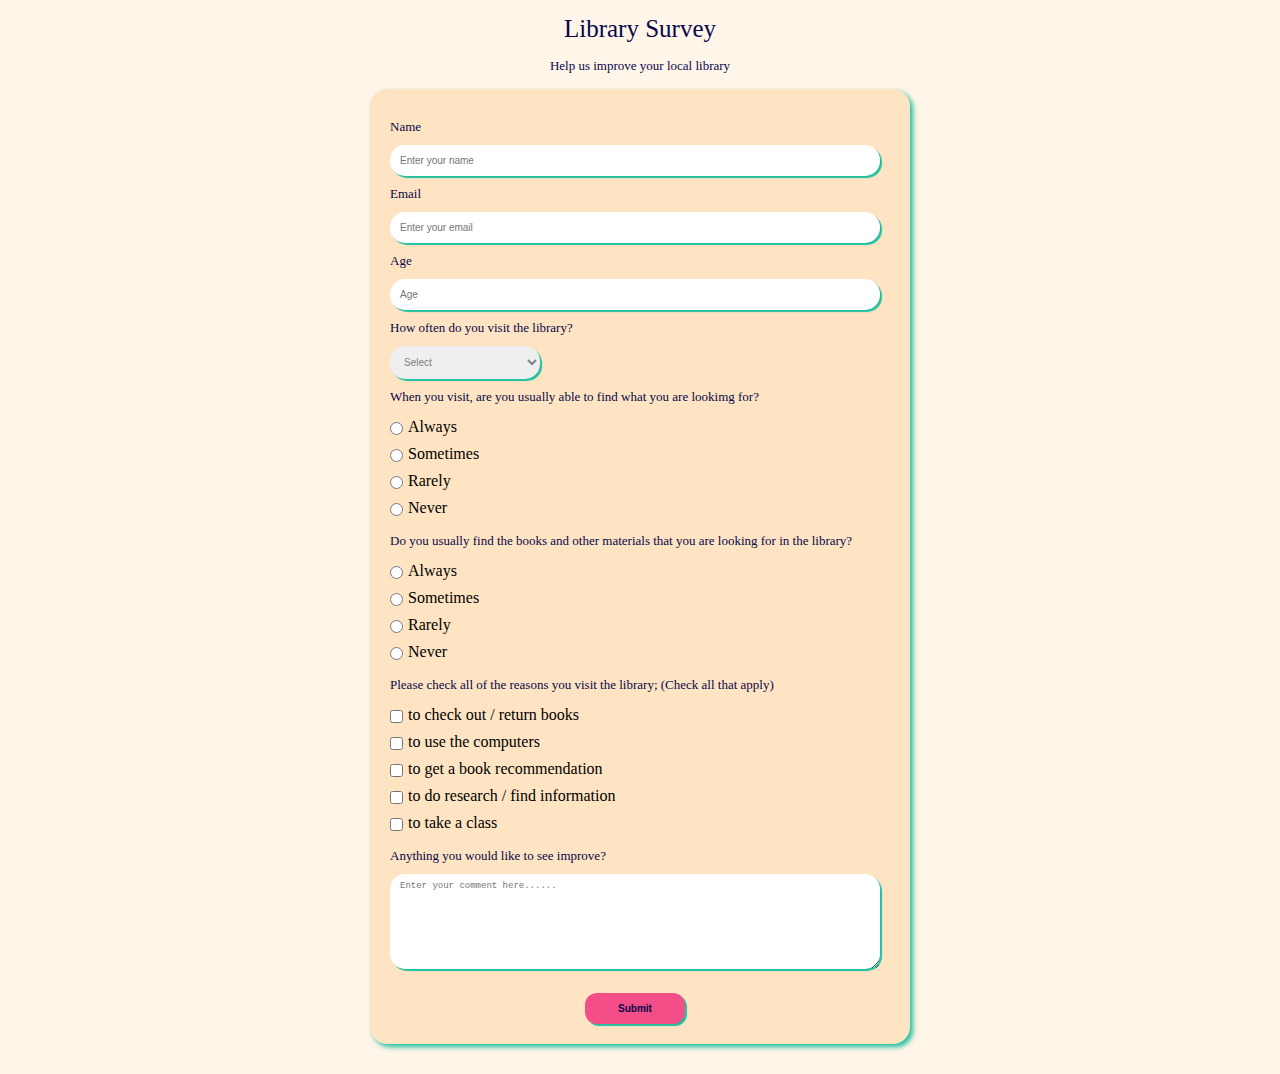
<file: library survey/index.html>
<!DOCTYPE html>
<html lang="en">
<head>
  <meta charset="UTF-8">
  <meta name="viewport" content="width=device-width, initial-scale=1.0">
  <title>Library Survey</title>
  <link rel="stylesheet" href="index.css">
</head>
<body>
  <header class="title">Library Survey</header>
  <p class="first_paragraph">Help us improve your local library</p>

  <form class="container">
    <label for="name">Name</label>
    <input type="text" class="name" id="name" placeholder="Enter your name">

    <label for="email">Email</label>
    <input type="email" class="email" id="email" placeholder="Enter your email">

    <label for="age">Age</label>
    <input type="text" class="age" id="age" placeholder="Age">

    <label for="visit">How often do you visit the library?</label>
    <select name="visit" class="visit" id="visit">
      <option value="1">Select</option>
      <option value="2">often</option>
      <option value="3">once in a blue moon</option>
      <option value="4">seldom</option>
    </select>

    <label for="question5">When you visit, are you usually able to find what you are lookimg for?</label>
    <input type="radio" name="option1" class="one" id="one">Always <br>
    <input type="radio" name="option1" class="two" id="two">Sometimes <br>
    <input type="radio" name="option1" class="three" id="three">Rarely <br>
    <input type="radio" name="option1" class="four" id="four">Never <br>


    <label for="question6">Do you usually find the books and other materials that you are looking for in the library?</label>
    <input type="radio" name="option2" class="one" id="one">Always <br>
    <input type="radio" name="option2" class="two" id="two">Sometimes <br>
    <input type="radio" name="option2" class="three" id="three">Rarely <br>
    <input type="radio" name="option2" class="four" id="four">Never <br>

    <label>Please check all of the reasons you visit the library; (Check all that apply)</label>
    <input type="checkbox" name="check1" class="check1" id="check1">to check out / return books <br>
    <input type="checkbox" name="check2" class="check2" id="check2">to use the computers <br>
    <input type="checkbox" name="check3" class="check3" id="check3">to get a book recommendation <br> 
    <input type="checkbox" name="check4" class="check4" id="check4">to do research / find information <br>
    <input type="checkbox" name="check5" class="check5" id="check5">to take a class <br>

    <label for="comment">Anything you would like to see improve?</label>
    <textarea name="comment" class="comment" id="comment" placeholder="Enter your comment here......"></textarea>

    <button class="bttn">Submit</button>
  </form>

  
</body>
</html>
</file>
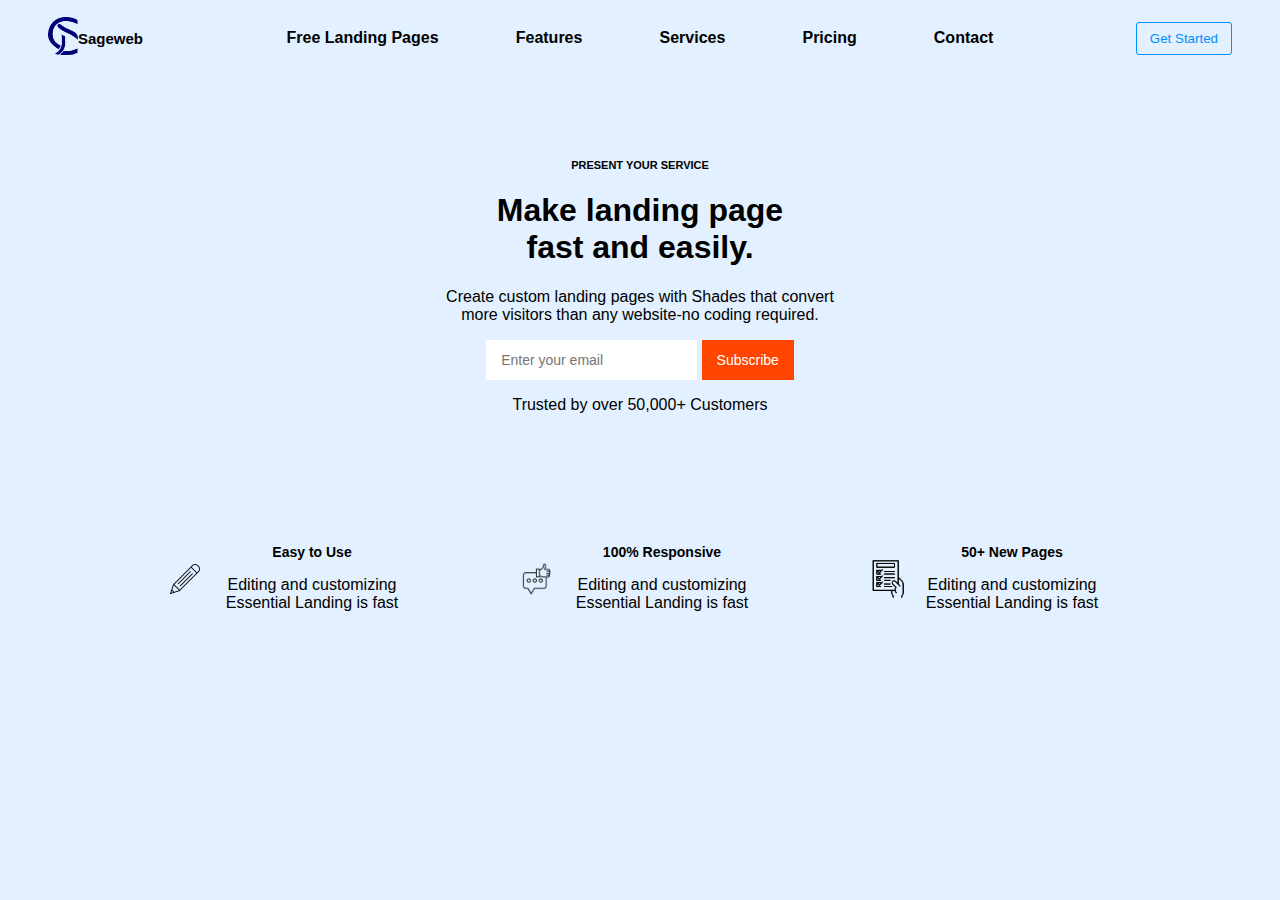
<file: product page/index.html>
<!DOCTYPE html>
<html lang="en">
<head>
  <meta charset="UTF-8">
  <meta name="viewport" content="width=device-width, initial-scale=1.0">
  <title>Sageweb</title>
  <link rel="stylesheet" href="index.css">
</head>
<body>
  <header>
    <div class="left-section">
      <a href="#home">
        <img src="./img/sageweb.png" class="logo" alt="sageweb logo">
      </a>
      <a href="#home" class="sageweb">Sageweb</a>
    </div>

    <div class="middle-section">
      <a href="#">Free Landing Pages</a>
      <a href="#">Features</a>
      <a href="#">Services</a>
      <a href="#">Pricing</a>
      <a href="">Contact</a>
    </div>

    <div class="right-section">
      <button class="strt">Get Started</button>
    </div>
  </header>

  <main>
    <section class="intro">
      <p class="service">PRESENT YOUR SERVICE</p>
      <h1 class="big">Make landing page <br> fast and easily. </h1>
      <p>
        Create custom landing pages with Shades that convert <br>more visitors than any website-no coding required.
      </p>

      <input type="email" class="email" placeholder="Enter your email">
      <button class="subBttn">Subscribe</button>
      <p>Trusted by over 50,000+ Customers</p>
    </section>
    
    <section class="option">
      <div class="grd1">
        <img src="img/edit.png" alt="Edit icon">
        <div class="minGrd">
          <p class="title">Easy to Use</p>
          <p class="detail">Editing and customizing Essential Landing is fast</p>
        </div>
      </div>

      <div class="grd1">
        <img src="img/feedback.png" alt="feedback">
        <div class="minGrd">
          <p class="title">100% Responsive</p>
          <p class="detail">Editing and customizing Essential Landing is fast</p>
        </div>
      </div>

      <div class="grd1">
        <img src="img/book.png" alt="Edit icon">
        <div class="minGrd">
          <p class="title">50+ New Pages</p>
          <p class="detail">Editing and customizing Essential Landing is fast</p>
        </div>
      </div>
    </section>
  </main>
</body>
</html>
</file>
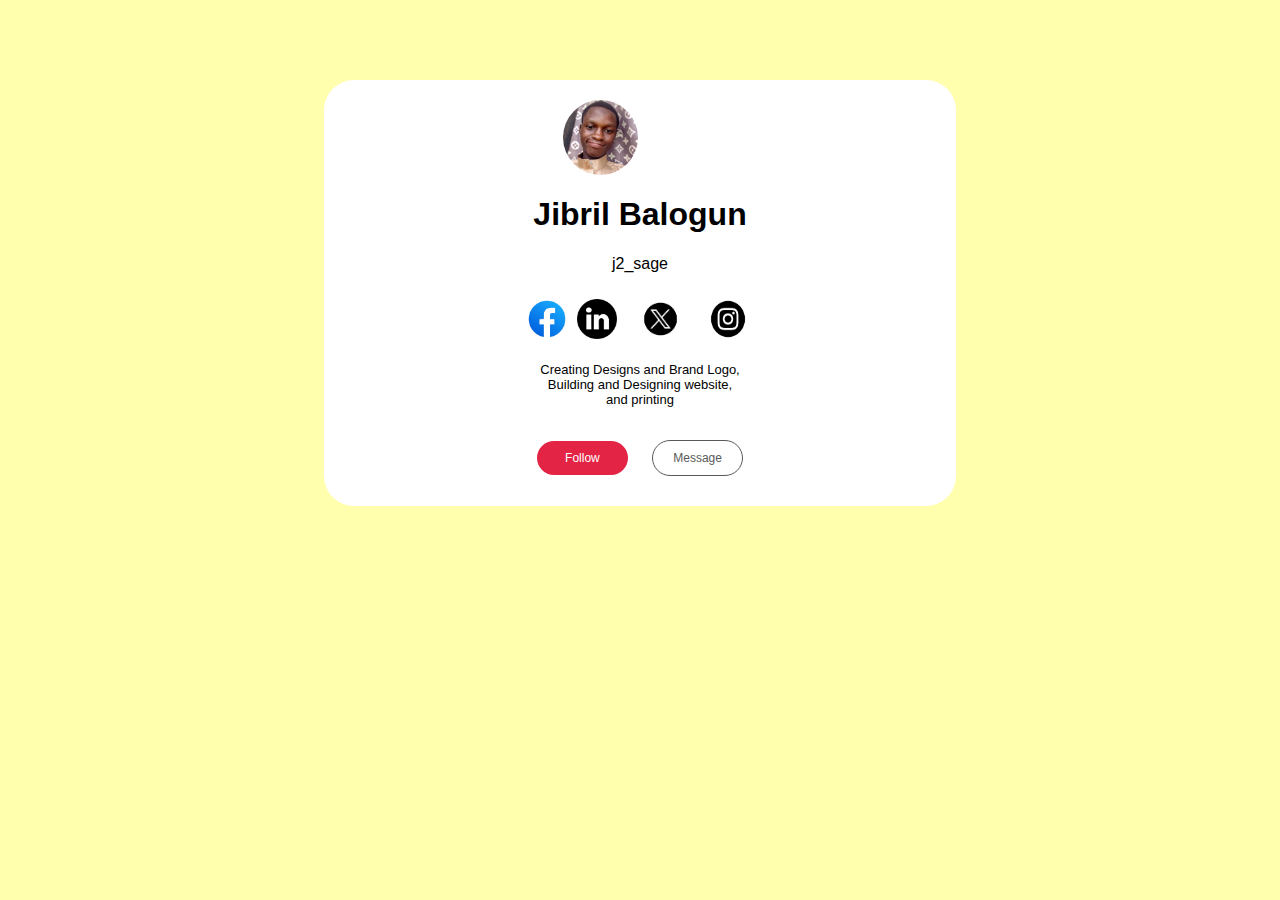
<file: PROFILE CARD/index.html>
<!DOCTYPE html>
<html lang="en">
<head>
  <meta charset="UTF-8">
  <meta name="viewport" content="width=device-width, initial-scale=1.0">
  <title>Profile Card</title>
  <link rel="stylesheet" href="index.css">
</head>
<body>

  <div class="container">

    <div class="Profile">

      <div class="picture-box">
        <img src="img/j2.jpg" class="Profile-picture" alt="Profile-picture">
      </div>

      <div class="about">
        <h1>Jibril Balogun</h1>
        <p>j2_sage</p>
      </div>
      
    </div>

    <div class="socialApp">
      <img src="img/Facebook.png" class="Facebook" alt="Facebook">
      <img src="img/LinkedIn.png" class="LinkedIn" alt="LinkedIn">
      <img src="img/X.png" class="Twitter" alt="Twitter">
      <img src="img/Instagram.png" class="instagram" alt="instagram">
    </div>
    <p class="info">
      Creating Designs and Brand Logo,<br> Building and Designing website,<br> and printing
    </p>

    <div class="Button">
      <button class="Fllw">Follow</button>
      <button class="mssg">Message</button>
    </div>
  </div>
</body>
</html>
</file>
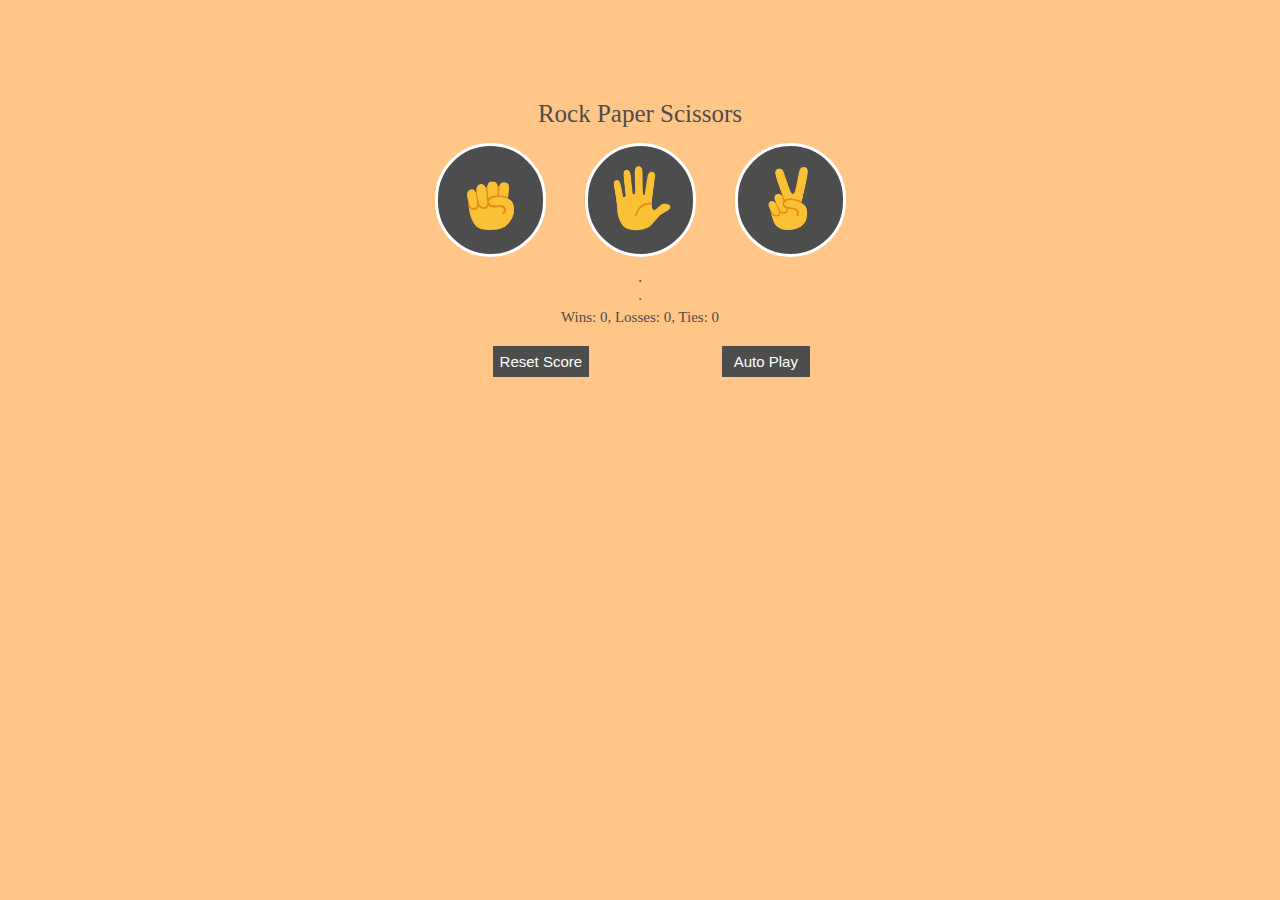
<file: Rock-Paper-Scissors/index.html>
<!DOCTYPE html>
<html lang="en">
<head>
  <meta charset="UTF-8">
  <meta name="viewport" content="width=device-width, initial-scale=1.0">
  <meta name="description" content="Rock-Paper-Scissors Game">
  <meta name="keywords" content="Rock Paper Scissors">
  <title>Rock-Paper-Scissors</title>
  <link rel="stylesheet" href="index.css">
</head>
<body>
  <header class="title">Rock Paper Scissors</header>
  <main>
    <div class="first">
      <button class="rock-button js-rock-button">
        <img src="image/rock-emoji.png" class="rock-emoji" alt="rock-emoji">
      </button>

      <button class="paper-button js-paper-button">
        <img src="image/paper-emoji.png" class="paper-emoji" alt="paper-emoji">
      </button>

      <button class="scissors-button  js-scissors-button">
        <img src="image/scissors-emoji.png" class="scissors-emoji" alt="">
      </button>
    </div>
    
    <div>
      
      <p class="js-result result">.</p>

      <p class="moves js-moves">
        .
      </p>

      <p class="score js-score">win:1</p>

      <div class="buton-container">
        <button class="reset-button js-reset-button">Reset Score</button>

        <button class="autoplay js-autoplay">Auto Play</button>
      </div>
    </div>

  </main>

  <script src="index.js"></script>
</body>
</html>
</file>
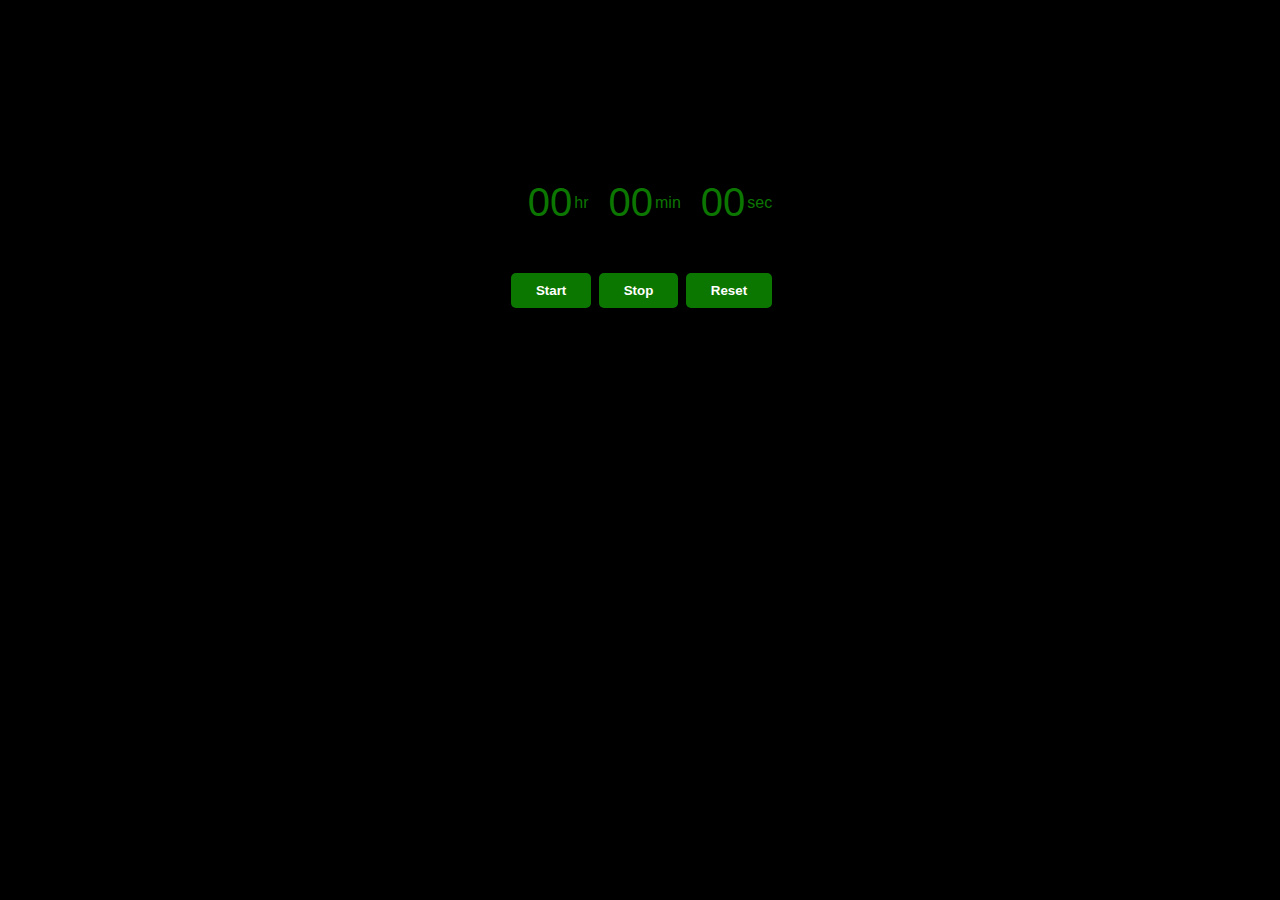
<file: Stopwatch/main.html>
<!DOCTYPE html>
<html lang="en">
<head>
  <meta charset="UTF-8">
  <meta name="viewport" content="width=device-width, initial-scale=1.0">
  <title>Stopwatch V 1.0</title>
  <link rel="stylesheet" href="main.css">
</head>
<body>
  <div class="js-stopwatch-interface stopwatch-interface">
    <span class="digit js-hr">00</span>

    <span class="txt">hr</span>

    <span class="digit js-min">00</span>

    <span class="txt">min</span>

    <span class="digit js-sec">00</span>

    <span class="txt">sec</span>
  </div>
  <br>
  <div class="button">
    <button class="js-start-button start-button">Start</button>
    <button class="js-stop-button stop-button">Stop</button>
    <button class="js-reset-button reset-button">Reset</button>
  </div>
  
  <script src="main.js"></script>
</body>
</html>
</file>
<file: library survey/index.css>
*{
  margin: 0;
  padding: 0;
}
body{
  background-color: rgb(255, 245, 233);
  font-family: cursive;
}
.title{
  text-align: center;
  margin: 15px auto;
  font-size: 25px;
  color: rgb(7, 7, 73);
}
.first_paragraph{
  text-align: center;
  font-size: 13px;
  margin-bottom: 15px;
  color: rgb(7, 7, 73);
}
.container{
  width: 60%;
  margin: auto;
  margin-bottom: 30px;
  max-width: 500px;
  background-color: bisque;
  padding: 20px;
  border-radius: 17px;
  box-shadow: 3px 3px 5px rgb(32, 192, 160);
}
form label{
  display: block;
  color: rgb(7, 7, 73);
  font-size: 13px;
  margin: 10px auto;
}
.name,
.email,
.age{
  color: grey;
  box-shadow: 2px 2px 1px rgb(32, 192, 160);
  border: none;
  border-radius: 15px;
  padding: 10px;
  font-size: 10px;
  width: 94%;
  margin-left: auto;
  margin-right: auto;
}
.visit{
  color: grey;
  box-shadow: 2px 2px 1px rgb(32, 192, 160);
  border: none;
  border-radius: 15px;
  padding: 10px;
  font-size: 10px;
  width: 30%;
  margin-left: auto;
  margin-right: auto;
}
.one, 
.two, 
.three,
.four{
  margin: 7px auto;
  margin-right: 5px;
  vertical-align: middle;
}
.check1, 
.check2,
.check3, 
.check4,
.check5{
  margin: 7px auto;
  margin-right: 5px;
  vertical-align: middle;
}
.comment{
  color: grey;
  box-shadow: 2px 2px 1px rgb(32, 192, 160);
  border: none;
  border-radius: 15px;
  padding: 7px 10px;
  font-size: 9px;
  width: 94%;
  height: 9vh;
  margin-left: auto;
  margin-right: auto;
  margin-bottom: 20px;
}
.bttn{
  margin: auto 39%;
  width: 20%;
  padding: 10px;
  background-color: rgb(243, 78, 135);
  color: rgb(7, 7, 73);
  border: none;
  border-radius: 12px;
  box-shadow: 2px 2px 1px rgb(32, 192, 160);
  font-size: 10px;
  font-weight: bold;
}
</file>
<file: product page/index.css>
body{
  background-color: rgb(226, 240, 255);
  font-family: Arial, Helvetica, sans-serif;
  text-align: center;
}
header{
  display: flex;
  justify-content: space-between;
  padding: 10px 40px;
  align-items: center;
  height: 40px;
}
header a{
  text-decoration: none;
  color: black;
  font-weight: bold;
  cursor: pointer;
  transition: color 0.3s;
}
header a:hover{
  color: blue;
}
.logo{
  width: 30px;
}
.left-section{
  display: flex;
  justify-content: start;
  align-items: center;
  width: 200px;
}
.sageweb{
  font-size: 15px;
  text-decoration: none;
}
.middle-section{
  flex: 1;
  display: flex;
  justify-content: space-around;
}
.right-section{
  width: 200px;
  display: flex;
  justify-content: end;
}
.strt{
  background-color: rgb(226, 240, 255);
  border: 1px solid rgb(0, 145, 255);
  color: rgb(0, 145, 255);
  padding: 8px 13px;
  border-radius: 3px;
}
main{
  margin-top: 80px;
  display: grid;
  justify-content: center;
  align-items: middle;
}
.service{
  font-weight: bold;
  font-size: 11px;
}
.big{
  font-size: 32px;
}
.email{
  padding: 12px 15px;
  font-size: 14px;
  border: none;
}
.subBttn{
  background-color: orangered;
  color: white;
  padding: 12px 15px;
  font-size: 14px;
  border: none;
  cursor: pointer;
}
.option{
  margin-top: 100px;
  display: grid;
  grid-template-columns: 250px 250px 250px;
  column-gap: 100px;
  row-gap: 20px;
  justify-content: center;
}
.grd1{
  display: grid;
  grid-template-columns: 44px 1fr;
  align-items: top;
  align-items: center;
}
.title{
  font-weight: 900;
  font-size: 14px;
}
.details{
  font-size: 13px;
}
.grd1 img{
  width: 40px;
}
@media (max-width: 800px){
  .middle-section{
    display: none;
  }
  .option{
    display: flex;
    flex-direction: column;
    width: 250px;
  }
}
</file>
<file: PROFILE CARD/index.css>
body{
  background-color: rgb(255, 255, 173);
  font-family: Roboto, Arial;
  margin-top: 80px;
}
.container{
  display: grid;
  align-items: center;
  justify-content: center;
  background-color: white;
  border-radius: 30px;
  padding: 20px 10px;
  margin-left: 25%;
  margin-right: 25%;
  row-gap: 10px;
}
.picture-box{
  width: 75px;
  height: 75px;
  margin-left: 30px;
}
.Profile-picture{
  width: 100%;
  height: 100%;
  object-fit: cover;
  object-position: center;
  border-radius: 120px;
}
.Profile{
  display: grid;
  justify-content: center;
  align-items: center;
  text-align: center;
}
.socialApp{
  display: flex;
  justify-content: space-between;
}
.Facebook{
  width: 40px;
}
.LinkedIn{
  width: 40px;
}
.Twitter{
  width: 65px;
}
.instagram{
  width: 50px;
}
.info{
  text-align: center;
  font-size: 13px;
}
button{
  margin: 10px;
  border-radius: 20px;
  font-size: 12px;
}
.Fllw{
  background-color: rgb(227, 36, 68);
  border: none;
  color: white;
  padding: 10px 28px;
}
.mssg{
  padding: 10px 20px;
  background-color: white;
  color: rgb(89, 89, 89);
  border: 1px solid rgb(89, 89, 89);
}
</file>
<file: Rock-Paper-Scissors/index.css>
*{
  margin: 0;
  padding: 0;
}
body{
  width: 80%;
  max-width: 450px;
  background-color: rgb(255, 198, 136);
  color: rgb(77, 77, 77);
  margin: 100px auto;
  font-family: cursive;
}
.title{
  font-size: 25px;
  text-align: center;
  margin-bottom: 15px;
}
div:nth-of-type(1){
  display: flex;
  justify-content: space-around;
}
.rock-emoji,
.paper-emoji,
.scissors-emoji,
.move-emoji{
  width: 65px;
}
.rock-button,
.paper-button,
.scissors-button{
  background-color: rgb(77, 77, 77);
  border: 3px solid white;
  border-radius: 60px;
  padding: 20px;
  cursor: pointer;
  margin-bottom: 10px;
  transition: opacity 0.3s;
}
.rock-button:hover,
.paper-button:hover,
.scissors-button:hover{
  opacity: 0.6;
}
.result{
  text-align: center;
  font-size: 17px;
}
.score{
  text-align: center;
  font-size: 15px;
  margin-top: 5px;
}
.moves{
  text-align: center;
  font-size: 15px;
}
.buton-container{
  display: flex;
  justify-content: center;
  margin-top: 20px;
}
.reset-button,
.autoplay{
  background-color: rgb(77, 77, 77);
  color: white;
  border: none;
  font-size: 15px;
  padding: 7px;
  margin-left: 5%;
  cursor: pointer;
  transition: opacity 0.3s;
}
.autoplay{
  padding: 7px 12px;
}
.reset-button:hover,
.autoplay:hover{
  opacity: 0.8;
}
</file>
<file: Stopwatch/main.css>
body{
  background-color: black;
  color: rgb(12, 119, 0);
  display: flex;
  flex-direction: column;
  align-items: center;
  justify-content: center;
  margin-top: 180px;
  font-family: Arial, Helvetica, sans-serif;
}
.stopwatch-interface{
  display: flex;
  flex-direction: row;
  align-items: center;
  margin-bottom: 30px;
}
.digit{
  margin-left: 20px;
  margin-right: 2px;
  font-size: 40px;
}
.start-button,
.stop-button,
.reset-button{
  padding: 10px 25px;
  background-color: rgb(12, 119, 0);
  color: white;
  font-family: Arial, Helvetica, sans-serif;
  font-weight: bold;
  border: none;
  border-radius: 5px;
  margin-left: 3px;
  cursor: pointer;
  transition: opacity, 0.5s, background-color, 0.5s;
}
.start-button:hover,
.stop-button:hover,
.reset-button:hover{
  opacity: 0.8;
}
.start-button:active,
.stop-button:active,
.reset-button:active{
 background-color: rgb(57, 130, 49);
}
</file>
